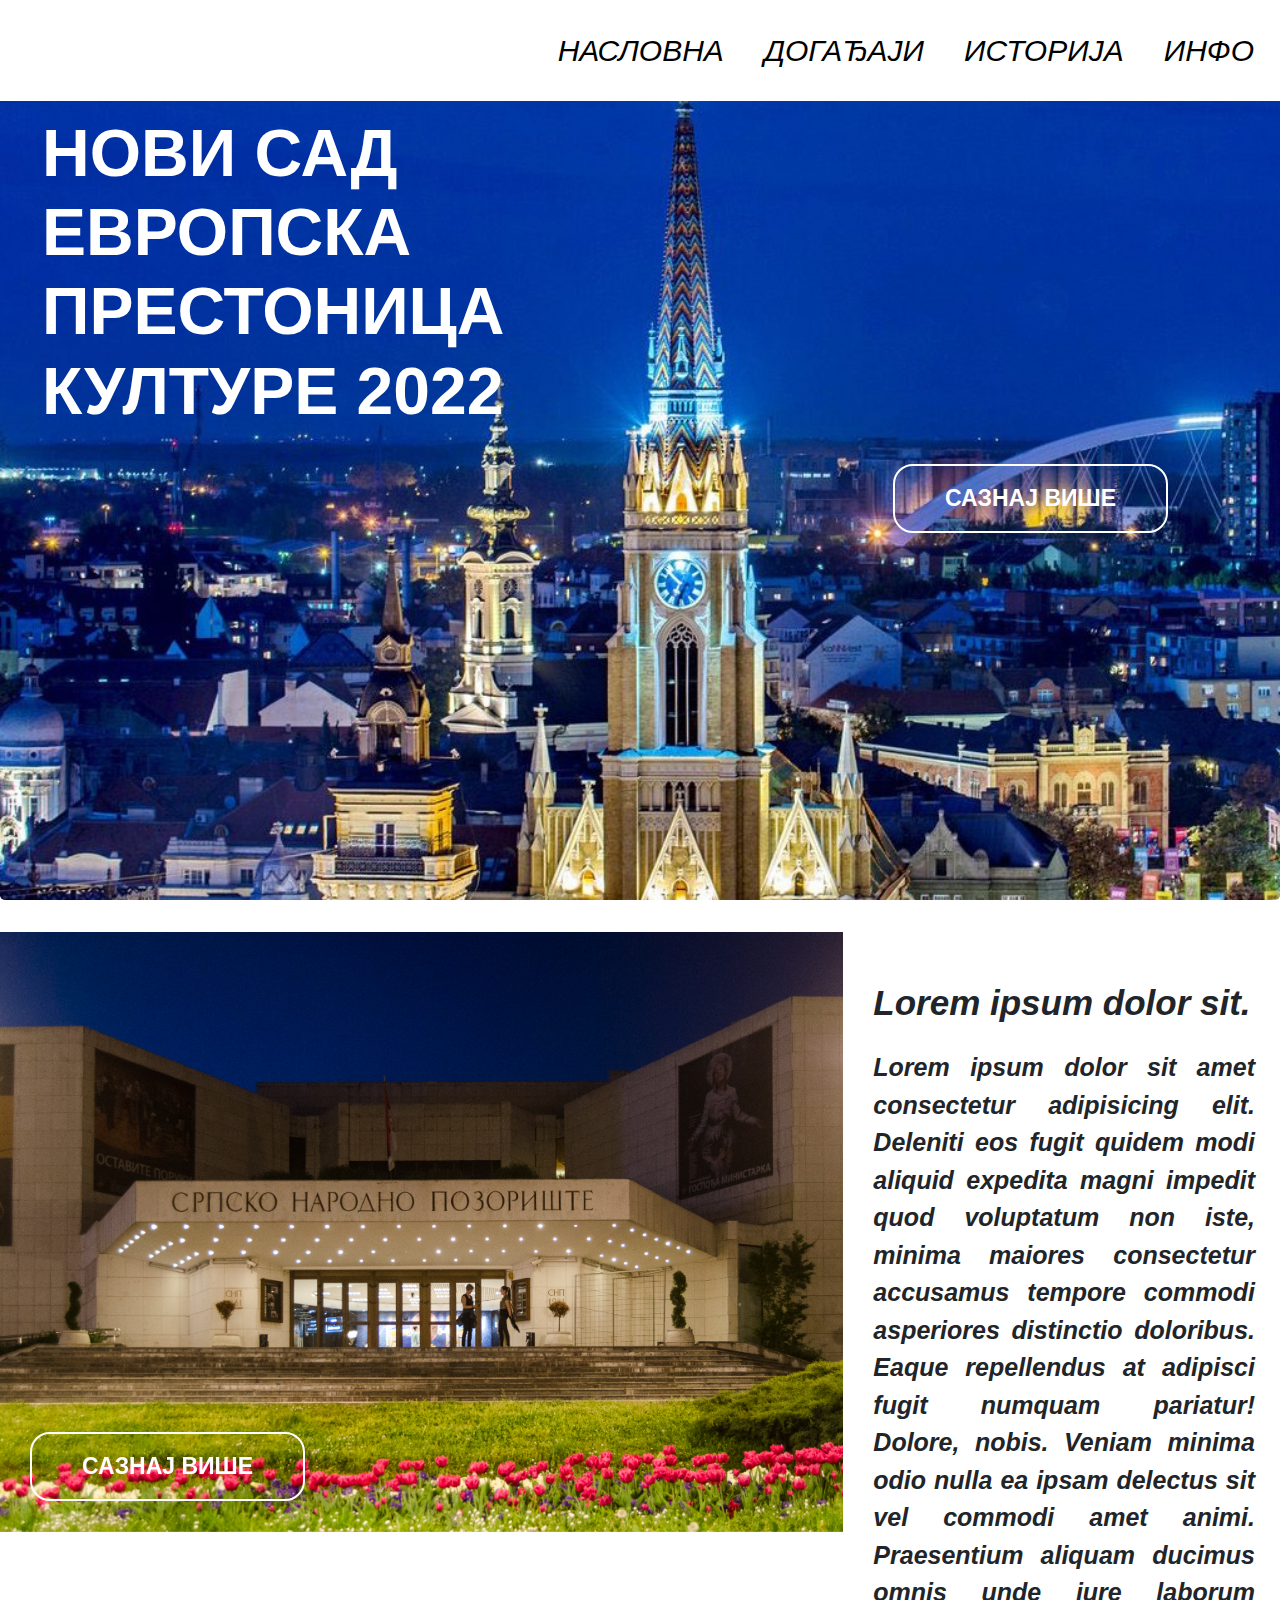
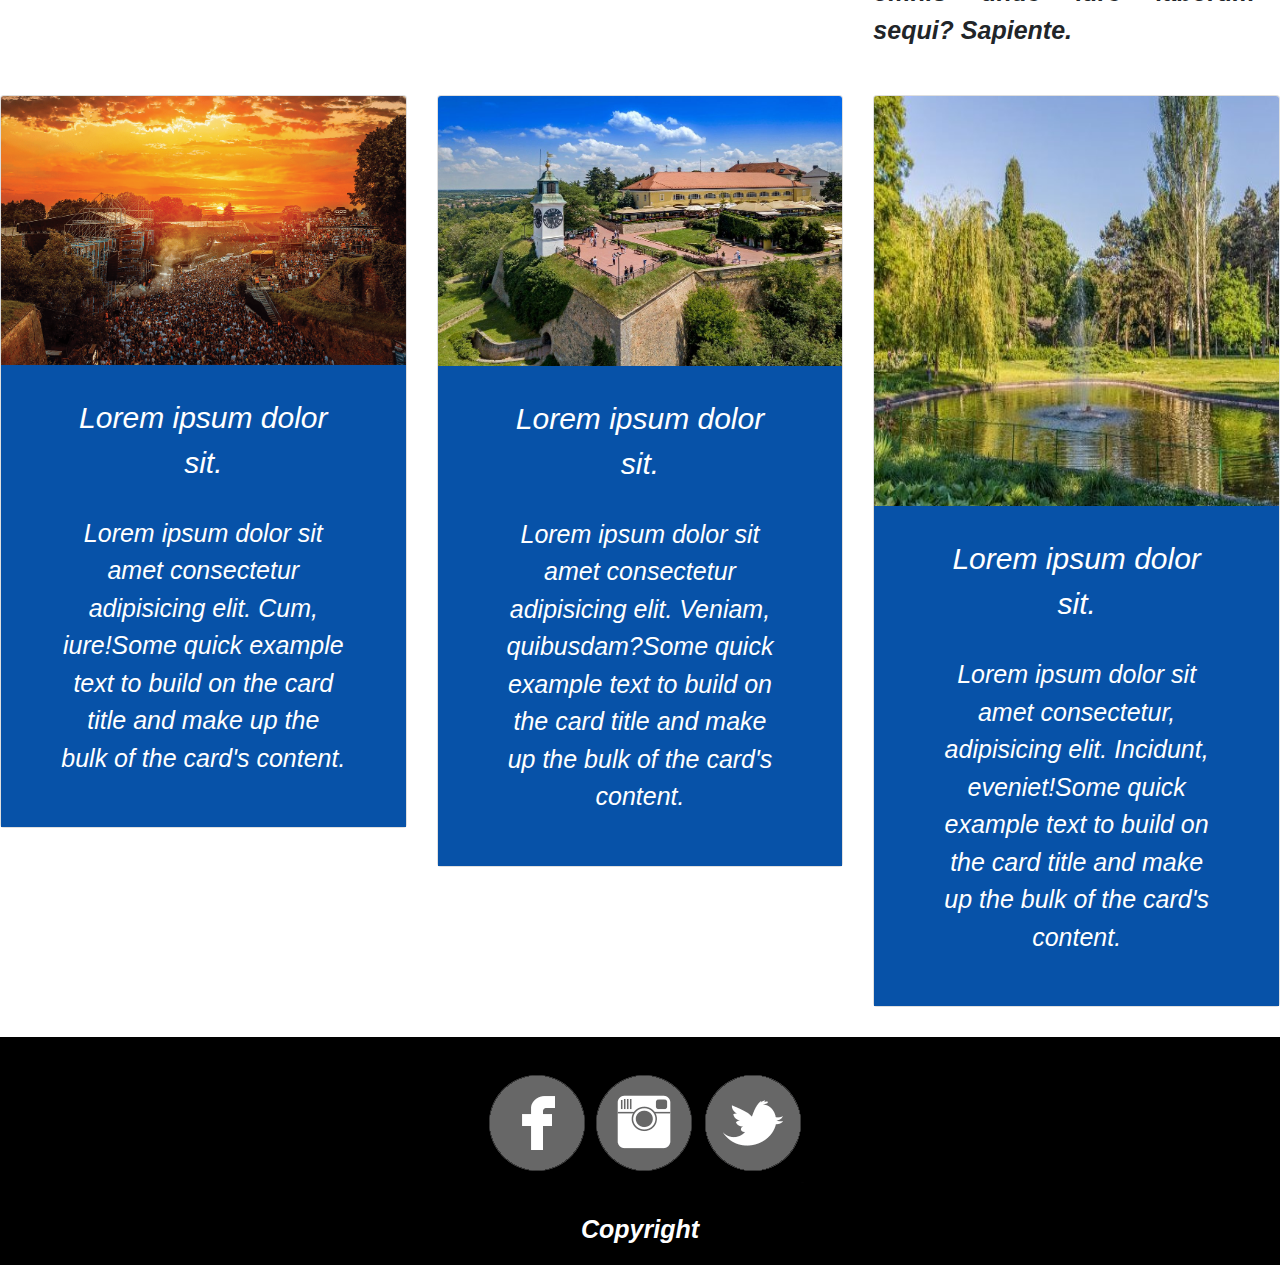
<file: index.html>
<!DOCTYPE html>
<html lang="en">
<head>
    <meta charset="UTF-8">
    <meta http-equiv="X-UA-Compatible" content="IE=edge">
    <meta name="viewport" content="width=device-width, initial-scale=1.0">
    <link rel="stylesheet" href="style.css">
    <title>Нови Сад град културе</title>
	<link rel="icon" href="brand.ico">
	<link rel="stylesheet" href="https://cdn.jsdelivr.net/npm/bootstrap@4.4.1/dist/css/bootstrap.min.css" integrity="sha384-Vkoo8x4CGsO3+Hhxv8T/Q5PaXtkKtu6ug5TOeNV6gBiFeWPGFN9MuhOf23Q9Ifjh" crossorigin="anonymous">
</head>
<body>
	<header class="jumbotron hero">
		<div class="container-fluid">
		<nav class="navbar navbar-expand-lg navbar-light bg-light" id="navFix">
			<button id="ham" class="navbar-toggler" type="button" data-toggle="collapse" data-target="#navbarNavAltMarkup" aria-controls="navbarNavAltMarkup" aria-expanded="false" aria-label="Toggle navigation">
			  <span class="navbar-toggler-icon"></span>
			</button>
			<div class="collapse navbar-collapse nav-position" id="navbarNavAltMarkup">
				<div class="navbar-nav" id="nav">
					<a class="nav-item nav-link link" id="id" href="index.html">Насловна</a>
					<a class="nav-item nav-link link" id="id1" href="dogadjaji.html">Догађаји</a>
					<a class="nav-item nav-link link" id="id2" href="istorija.html">Историја</a>
					<a class="nav-item nav-link link" id="id3" href="info.html">Инфо</a>
			  	</div>
			</div>
		</nav>

		<div class="row">
			<div class="col-lg-3 col-sm-4 col-xs-12">
				<div class="position-header">
					<h1 class="header-h1">НОВИ САД ЕВРОПСКА ПРЕСТОНИЦА КУЛТУРЕ 2022</h1>
				</div>
			</div>
			<div class="col-lg-9 col-sm-8 col-xs-12">
				<div class="text">
					<a href="istorija.html">
						<button id="ghost" type="button" class="button btn btn-link">САЗНАЈ ВИШЕ</button>
					</a>
				</div>
			</div>
		</div>
		</div>
	</header>

	<div class="row">
		<div class="col-lg-8 col-sm-12 col-xs-12">
			<div id="carouselExampleSlidesOnly" class="carousel slide" data-ride="carousel">
				<div class="carousel-inner">
				  	<div class="carousel-item active">
					  	<img src="snp.jpg" class="d-block w-100 dimenzije" alt="Srpsko narodno pozorište">
				  	</div>
				  	<div class="carousel-item">
						<img src="mefisto.jpg" class="d-block w-100 dimenzije" alt="Predstava ,,Mefisto''">
				  	</div>
				  	<div class="carousel-item">
						<img src="dzez.jpg" class="d-block w-100 dimenzije" alt="Džez festival">
				  	</div>
				</div>
				<a href="dogadjaji.html">
					<button id="dugme" type="button" class="button btn btn-link">САЗНАЈ ВИШЕ</button>
				</a>
			</div>
		</div>
		<div class="col-lg-4 col-sm-12 col-xs-12">
			<div class="zajedno">
				<h3>Lorem ipsum dolor sit.</h3>
				<p>Lorem ipsum dolor sit amet consectetur adipisicing elit. Deleniti eos fugit quidem modi aliquid expedita magni impedit quod voluptatum non iste, minima maiores consectetur accusamus tempore commodi asperiores distinctio doloribus. Eaque repellendus at adipisci fugit numquam pariatur! Dolore, nobis. Veniam minima odio nulla ea ipsam delectus sit vel commodi amet animi. Praesentium aliquam ducimus omnis unde iure laborum sequi? Sapiente.</p>
			</div>
		</div>
	</div>
	
	<div class="row red">
		<div class="col-lg-4 col-sm-6 col-xs-12">
			<div class="card kartica">
				<img src="exit.png" class="card-img-top" alt="Egzit festival">
				<div class="card-body div">
					<div class="paragraf">
						<p class="card-naslov">Lorem ipsum dolor sit.</p>
					  	<p class="card-text card-tekst">Lorem ipsum dolor sit amet consectetur adipisicing elit. Cum, iure!Some quick example text to build on the card title and make up the bulk of the card's content.</p>
					</div>
				</div>
			</div>
		</div>
		<div class="col-lg-4 col-sm-6 col-xs-12">
			<div class="card kartica">
				<img src="djava.jpg" class="card-img-top"  alt="Petrovaradinska tvrdjava">
				<div class="card-body div">
					<div class="paragraf">
						<p class="card-naslov">Lorem ipsum dolor sit.</p>
					  	<p class="card-text card-tekst">Lorem ipsum dolor sit amet consectetur adipisicing elit. Veniam, quibusdam?Some quick example text to build on the card title and make up the bulk of the card's content.</p>
					</div>
				</div>
			</div>
		</div>
		<div class="col-lg-4 col-sm-6 col-xs-12">
			<div class="card kartica">
				<img src="dunavski.jpg" class="card-img-top" style="height: 410px;"  alt="Dunavski park">
				<div class="card-body div">
					<div class="paragraf">
						<p class="card-naslov">Lorem ipsum dolor sit.</p>
					  	<p class="card-text card-tekst">Lorem ipsum dolor sit amet consectetur, adipisicing elit. Incidunt, eveniet!Some quick example text to build on the card title and make up the bulk of the card's content.</p>
					</div>
				</div>
			</div>
		</div>
	</div>

	<div class="row">
		<div class="futer col-lg-12 col-sm-12 col-xs-12">
			<img src="media.png" alt="Social media">
		</div>
	</div>
	<div class="row">
		<div class="futer col-lg-12 col-sm-12 col-xs-12">
			<p id="copyright">Copyright</p>
		</div>
	</div>
		  
	  <script src="https://code.jquery.com/jquery-3.4.1.slim.min.js" integrity="sha384-J6qa4849blE2+poT4WnyKhv5vZF5SrPo0iEjwBvKU7imGFAV0wwj1yYfoRSJoZ+n" crossorigin="anonymous"></script>
	  <script src="https://cdn.jsdelivr.net/npm/popper.js@1.16.0/dist/umd/popper.min.js" integrity="sha384-Q6E9RHvbIyZFJoft+2mJbHaEWldlvI9IOYy5n3zV9zzTtmI3UksdQRVvoxMfooAo" crossorigin="anonymous"></script>
	  <script src="https://cdn.jsdelivr.net/npm/bootstrap@4.4.1/dist/js/bootstrap.min.js" integrity="sha384-wfSDF2E50Y2D1uUdj0O3uMBJnjuUD4Ih7YwaYd1iqfktj0Uod8GCExl3Og8ifwB6" crossorigin="anonymous"></script>
</body>
</html>
</file>
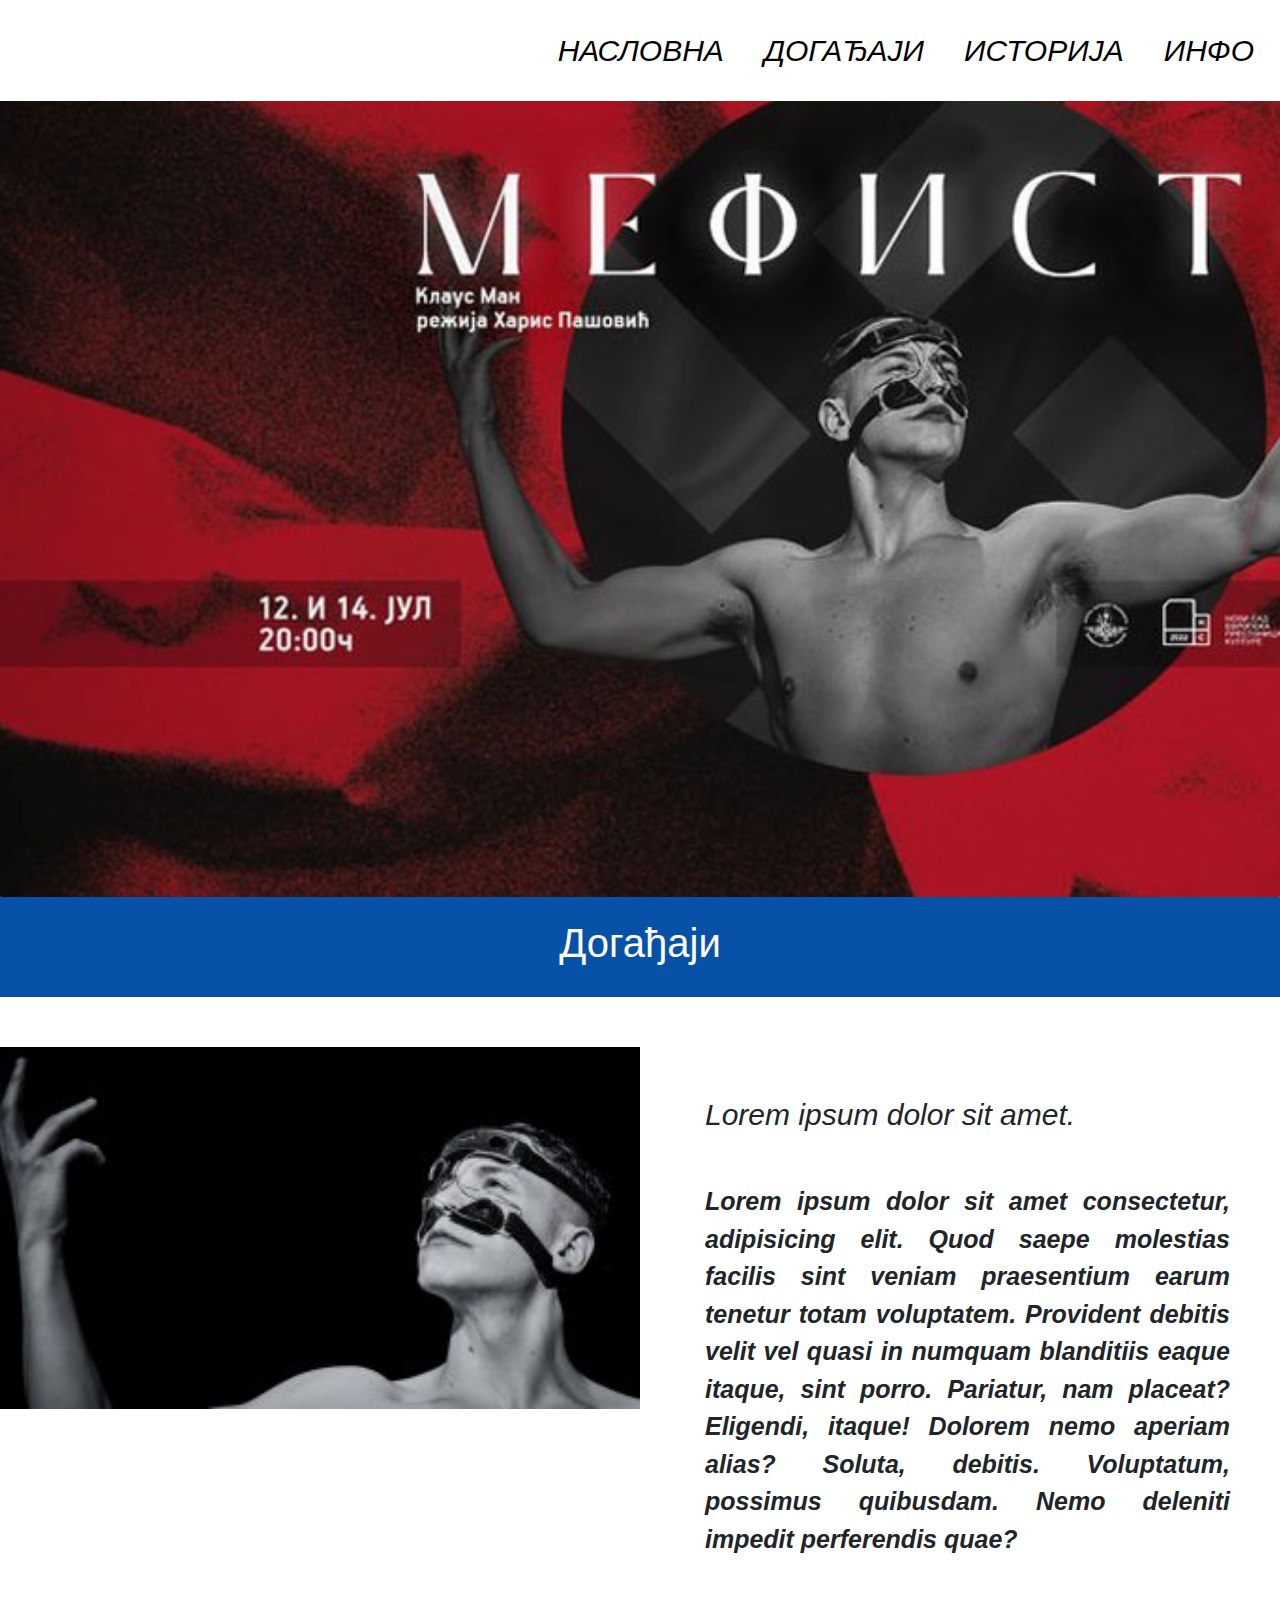
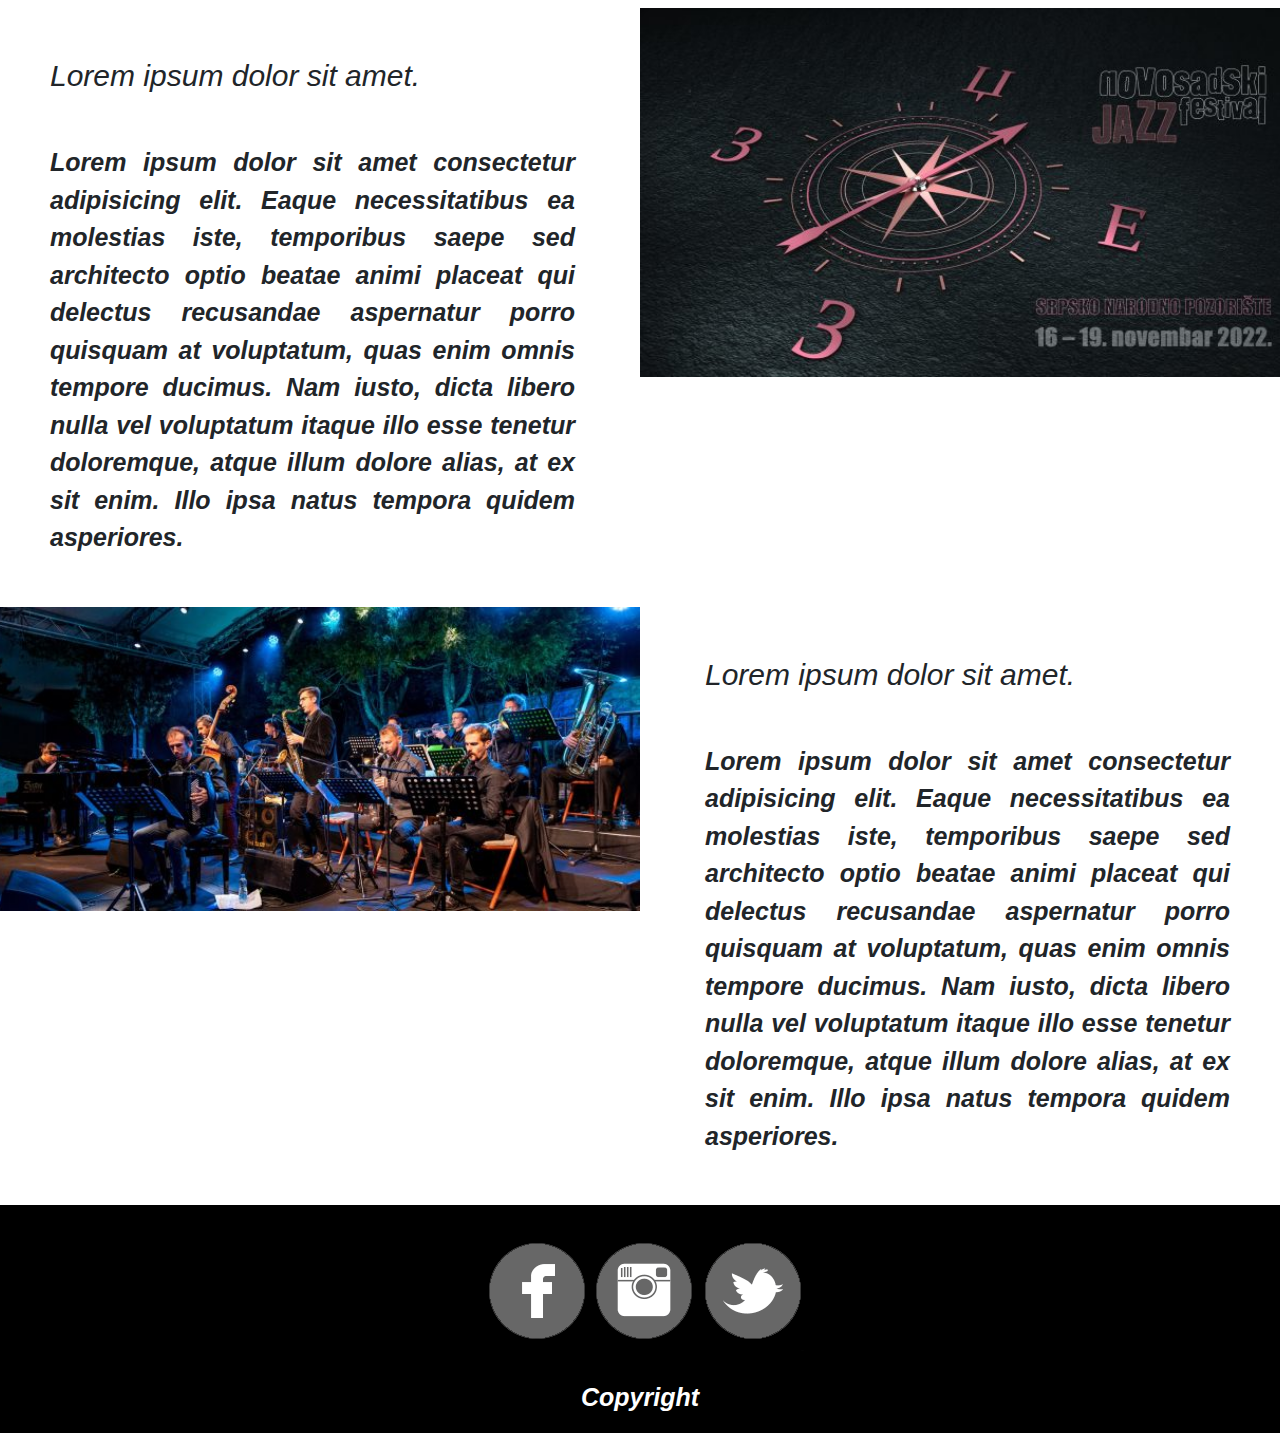
<file: dogadjaji.html>
<!DOCTYPE html>
<html lang="en">
<head>
    <meta charset="UTF-8">
    <meta http-equiv="X-UA-Compatible" content="IE=edge">
    <meta name="viewport" content="width=device-width, initial-scale=1.0">
    <title>Догађаји</title>
    <link rel="icon" href="brand.ico">
    <link rel="stylesheet" href="style.css">
    <link rel="stylesheet" href="https://cdn.jsdelivr.net/npm/bootstrap@4.4.1/dist/css/bootstrap.min.css" integrity="sha384-Vkoo8x4CGsO3+Hhxv8T/Q5PaXtkKtu6ug5TOeNV6gBiFeWPGFN9MuhOf23Q9Ifjh" crossorigin="anonymous">
</head>
<body>
    <header class="jumbotron hero-image">
		<div class="container-fluid">
		<nav class="navbar navbar-expand-lg navbar-light bg-light" id="navFix">
			<button id="ham" class="navbar-toggler" type="button" data-toggle="collapse" data-target="#navbarNavAltMarkup" aria-controls="navbarNavAltMarkup" aria-expanded="false" aria-label="Toggle navigation">
			  <span class="navbar-toggler-icon"></span>
			</button>
			<div class="collapse navbar-collapse nav-position" id="navbarNavAltMarkup">
				<div class="navbar-nav" id="nav">
					<a class="nav-item nav-link link" id="id" href="index.html">Насловна</a>
					<a class="nav-item nav-link link" id="id1" href="dogadjaji.html">Догађаји</a>
					<a class="nav-item nav-link link" id="id2" href="istorija.html">Историја</a>
					<a class="nav-item nav-link link" id="id3" href="info.html">Инфо</a>
			  	</div>
			</div>
		</nav>
        </div>
    </header>
    
    <div class="row heading">
        <div class="kol col-lg-12 col-sm-12 col-xs-12">
            <h1>Догађаји</h1>
        </div>
    </div>

    <div class="row prvi-red ">
        <div class="mefisto col-lg-6 col-sm-12 col-xs-12"></div>
        <div class="col-lg-6 col-sm-12 col-xs-12">
            <h1 class="naslov-h1">Lorem ipsum dolor sit amet.</h1>
            <p class="pasus">Lorem ipsum dolor sit amet consectetur, adipisicing elit. Quod saepe molestias facilis sint veniam praesentium earum tenetur totam voluptatem. Provident debitis velit vel quasi in numquam blanditiis eaque itaque, sint porro. Pariatur, nam placeat? Eligendi, itaque! Dolorem nemo aperiam alias? Soluta, debitis. Voluptatum, possimus quibusdam. Nemo deleniti impedit perferendis quae?</p>
        </div>
    </div>
    <div class="row">
        <div class="col-lg-6 col-sm-12 col-xs-12 order-lg-1 order-sm-2 order-2 ">
            <h1 class="naslov-h1">Lorem ipsum dolor sit amet.</h1>
            <p class="pasus">Lorem ipsum dolor sit amet consectetur adipisicing elit. Eaque necessitatibus ea molestias iste, temporibus saepe sed architecto optio beatae animi placeat qui delectus recusandae aspernatur porro quisquam at voluptatum, quas enim omnis tempore ducimus. Nam iusto, dicta libero nulla vel voluptatum itaque illo esse tenetur doloremque, atque illum dolore alias, at ex sit enim. Illo ipsa natus tempora quidem asperiores.</p>
        </div>
        <div class="festival col-lg-6 col-sm-12 col-xs-12 order-lg-2 order-sm-1 order-1 "></div>
    </div>
    <div class="row">
        <div class="dzez col-lg-6 col-sm-12 col-xs-12"></div>
        <div class="col-lg-6 col-sm-12 col-xs-12">
            <h1 class="naslov-h1">Lorem ipsum dolor sit amet.</h1>
            <p class="pasus">Lorem ipsum dolor sit amet consectetur adipisicing elit. Eaque necessitatibus ea molestias iste, temporibus saepe sed architecto optio beatae animi placeat qui delectus recusandae aspernatur porro quisquam at voluptatum, quas enim omnis tempore ducimus. Nam iusto, dicta libero nulla vel voluptatum itaque illo esse tenetur doloremque, atque illum dolore alias, at ex sit enim. Illo ipsa natus tempora quidem asperiores.</p>
        </div>
    </div>

    <div class="row">
		<div class="futer col-lg-12 col-sm-12 col-xs-12">
			<img src="media.png" alt="Social media">
		</div>
	</div>
	<div class="row">
		<div class="futer col-lg-12 col-sm-12 col-xs-12">
			<p id="copyright">Copyright</p>
		</div>
	</div>

    <script src="https://code.jquery.com/jquery-3.4.1.slim.min.js" integrity="sha384-J6qa4849blE2+poT4WnyKhv5vZF5SrPo0iEjwBvKU7imGFAV0wwj1yYfoRSJoZ+n" crossorigin="anonymous"></script>
    <script src="https://cdn.jsdelivr.net/npm/popper.js@1.16.0/dist/umd/popper.min.js" integrity="sha384-Q6E9RHvbIyZFJoft+2mJbHaEWldlvI9IOYy5n3zV9zzTtmI3UksdQRVvoxMfooAo" crossorigin="anonymous"></script>
    <script src="https://cdn.jsdelivr.net/npm/bootstrap@4.4.1/dist/js/bootstrap.min.js" integrity="sha384-wfSDF2E50Y2D1uUdj0O3uMBJnjuUD4Ih7YwaYd1iqfktj0Uod8GCExl3Og8ifwB6" crossorigin="anonymous"></script>
</body>
</html>
</file>
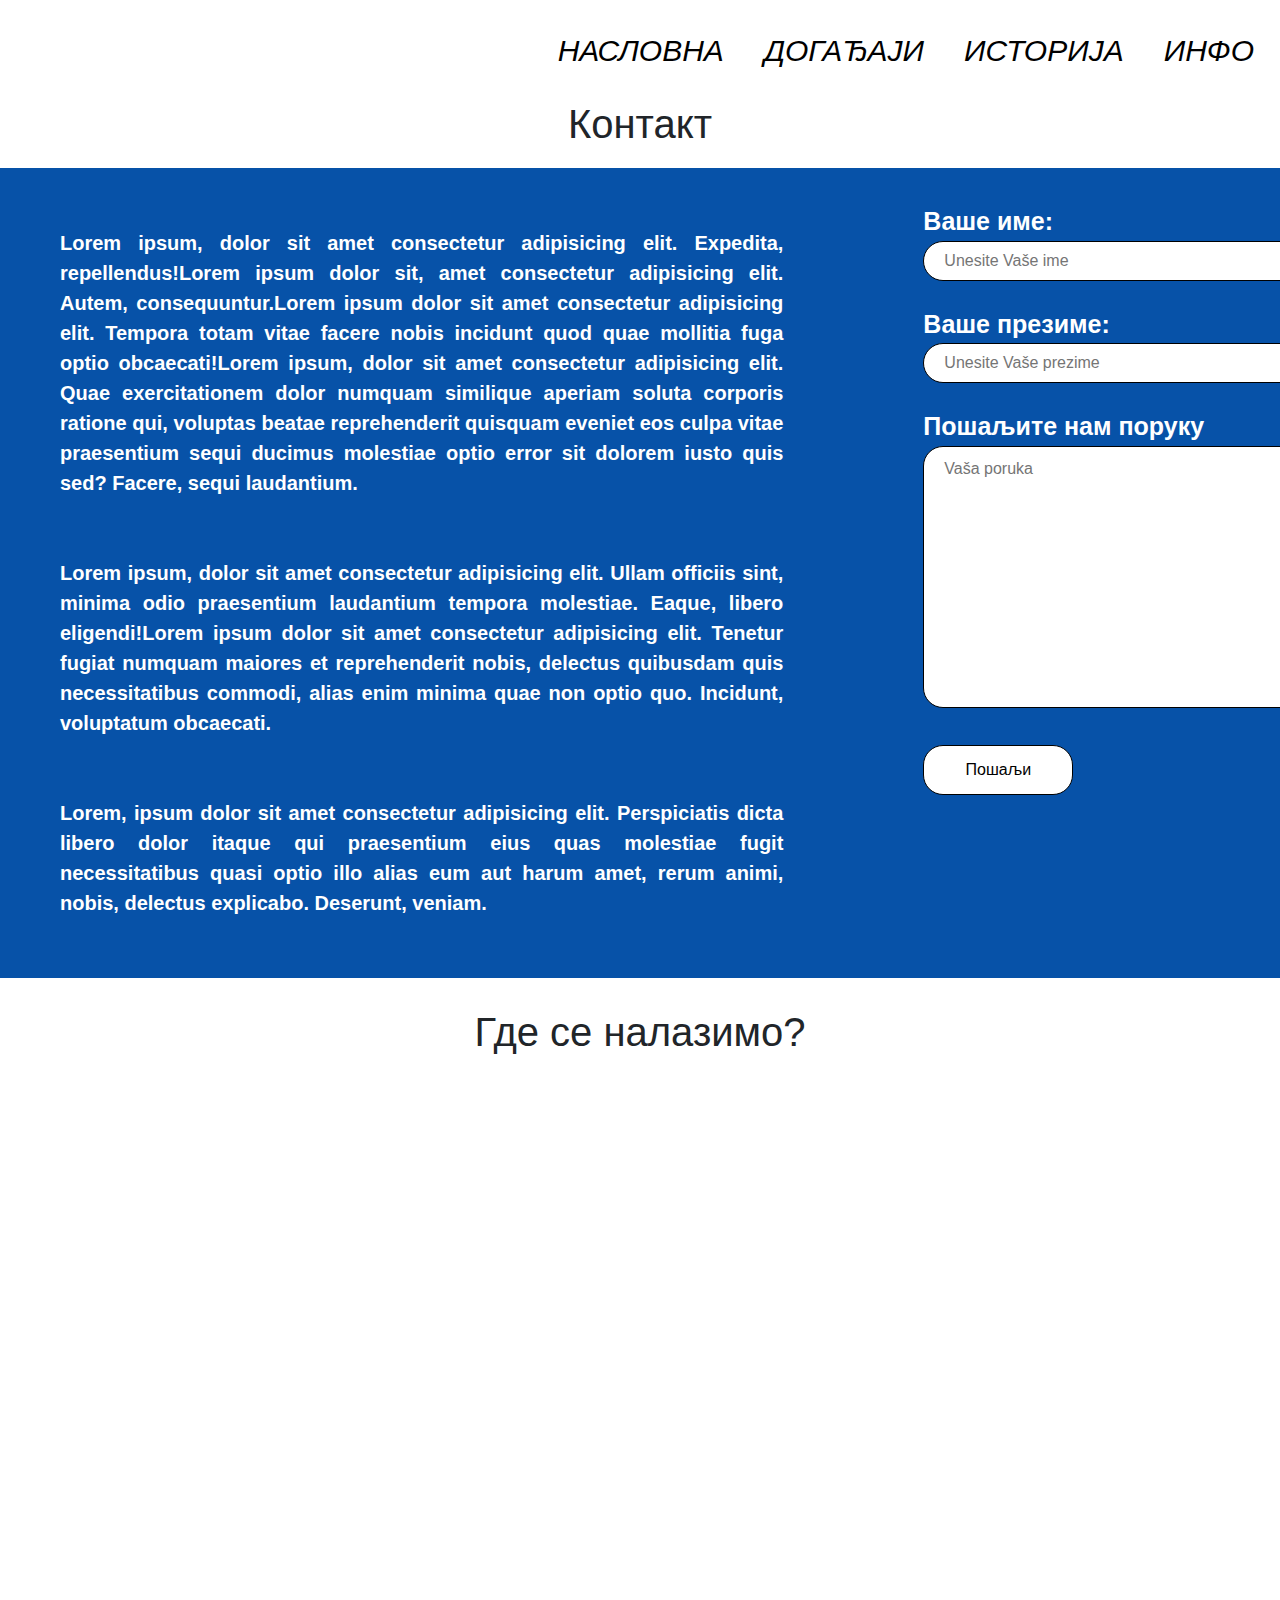
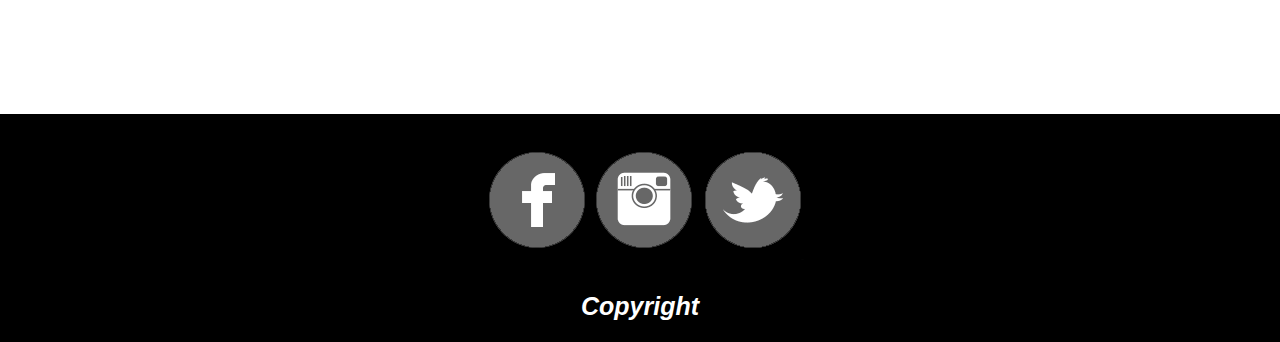
<file: info.html>
<!DOCTYPE html>
<html lang="en">
<head>
    <meta charset="UTF-8">
    <meta http-equiv="X-UA-Compatible" content="IE=edge">
    <meta name="viewport" content="width=device-width, initial-scale=1.0">
    <title>Инфо</title>
    <link rel="icon" href="brand.ico">
    <link rel="stylesheet" href="style.css">
    <link rel="stylesheet" href="https://cdn.jsdelivr.net/npm/bootstrap@4.4.1/dist/css/bootstrap.min.css" integrity="sha384-Vkoo8x4CGsO3+Hhxv8T/Q5PaXtkKtu6ug5TOeNV6gBiFeWPGFN9MuhOf23Q9Ifjh" crossorigin="anonymous">
</head>
<body>
    <header>
		<div class="container-fluid">
		<nav class="navbar navbar-expand-lg navbar-light bg-light" id="navFix">
			<button id="ham" class="navbar-toggler" type="button" data-toggle="collapse" data-target="#navbarNavAltMarkup" aria-controls="navbarNavAltMarkup" aria-expanded="false" aria-label="Toggle navigation">
			  <span class="navbar-toggler-icon"></span>
			</button>
			<div class="collapse navbar-collapse nav-position" id="navbarNavAltMarkup">
				<div class="navbar-nav" id="nav">
					<a class="nav-item nav-link link" id="id" href="index.html">Насловна</a>
					<a class="nav-item nav-link link" id="id1" href="dogadjaji.html">Догађаји</a>
					<a class="nav-item nav-link link" id="id2" href="istorija.html">Историја</a>
					<a class="nav-item nav-link link" id="id3" href="info.html">Инфо</a>
			  	</div>
			</div>
		</nav>
        </div>
    </header>

    <h1 class="kontakt_stranica"> Контакт </h1>
    <div class="row row-blue">
        <div class="tekst-prvi-red col-lg-8 col-sm-12 col-xs-12">
            <p>Lorem ipsum, dolor sit amet consectetur adipisicing elit. Expedita, repellendus!Lorem ipsum dolor sit, amet consectetur adipisicing elit. Autem, consequuntur.Lorem ipsum dolor sit amet consectetur adipisicing elit. Tempora totam vitae facere nobis incidunt quod quae mollitia fuga optio obcaecati!Lorem ipsum, dolor sit amet consectetur adipisicing elit. Quae exercitationem dolor numquam similique aperiam soluta corporis ratione qui, voluptas beatae reprehenderit quisquam eveniet eos culpa vitae praesentium sequi ducimus molestiae optio error sit dolorem iusto quis sed? Facere, sequi laudantium.</p>
            <p>Lorem ipsum, dolor sit amet consectetur adipisicing elit. Ullam officiis sint, minima odio praesentium laudantium tempora molestiae. Eaque, libero eligendi!Lorem ipsum dolor sit amet consectetur adipisicing elit. Tenetur fugiat numquam maiores et reprehenderit nobis, delectus quibusdam quis necessitatibus commodi, alias enim minima quae non optio quo. Incidunt, voluptatum obcaecati.</p>
            <p>Lorem, ipsum dolor sit amet consectetur adipisicing elit. Perspiciatis dicta libero dolor itaque qui praesentium eius quas molestiae fugit necessitatibus quasi optio illo alias eum aut harum amet, rerum animi, nobis, delectus explicabo. Deserunt, veniam.</p>
        </div>
        <div class="col-lg-4 col-sm-12 col-xs-12">
            <form>
                <p> Ваше име: </p>
                <input type="text" placeholder="Unesite Vaše ime" required>
                <p> Ваше презиме: </p>
                <input type="text" placeholder="Unesite Vaše prezime" required>
                <p>Пошаљите нам поруку</p>
                <textarea cols="50" rows="10" placeholder="Vaša poruka" required></textarea>

                <button type="button" class="btn btn-primary dugme-forma" data-toggle="modal" data-target="#exampleModal">
                 Пошаљи
                </button>
                <div class="modal fade" id="exampleModal" tabindex="-1" role="dialog" aria-labelledby="exampleModalLabel" aria-hidden="true">
                    <div class="modal-dialog" role="document">
                    <div class="modal-content">
                        <div class="modal-header">
                        <h5 class="modal-title modal-boja" id="exampleModalLabel">Инфо</h5>
                        <button type="button" class="close" data-dismiss="modal" aria-label="Close">
                            <span aria-hidden="true">&times;</span>
                        </button>
                        </div>
                        <div class="modal-body modal-boja">
                        Успешна пријава!
                        </div>
                        <div class="modal-footer">
                        <button type="button" class="btn btn-secondary" data-dismiss="modal">Затвори</button>
                        </div>
                    </div>
                    </div>
                </div>
            </form>   
        </div>
    </div>
    <h1 class="kontakt_stranica1">Где се налазимо?</h1>
    <div class="row">
        <div class="iframe col-lg-12 col-sm-12 col-xs-12">
            <iframe src="https://www.google.com/maps/embed?pb=!1m18!1m12!1m3!1d44925.234674729574!2d19.808241659080274!3d45.27150439822881!2m3!1f0!2f0!3f0!3m2!1i1024!2i768!4f13.1!3m3!1m2!1s0x475b10613de93455%3A0xb6f7d683724fe28!2z0J3QvtCy0Lgg0KHQsNC0!5e0!3m2!1ssr!2srs!4v1671700724917!5m2!1ssr!2srs" width="900" height="550" style="border:0;" allowfullscreen="" loading="lazy" referrerpolicy="no-referrer-when-downgrade"></iframe>
        </div>
    </div>

    <div class="row">
		<div class="futer col-lg-12 col-sm-12 col-xs-12">
			<img src="media.png" alt="Social media">
		</div>
	</div>
	<div class="row">
		<div class="futer col-lg-12 col-sm-12 col-xs-12">
			<p id="copyright">Copyright</p>
		</div>
	</div>

    <script src="https://code.jquery.com/jquery-3.4.1.slim.min.js" integrity="sha384-J6qa4849blE2+poT4WnyKhv5vZF5SrPo0iEjwBvKU7imGFAV0wwj1yYfoRSJoZ+n" crossorigin="anonymous"></script>
    <script src="https://cdn.jsdelivr.net/npm/popper.js@1.16.0/dist/umd/popper.min.js" integrity="sha384-Q6E9RHvbIyZFJoft+2mJbHaEWldlvI9IOYy5n3zV9zzTtmI3UksdQRVvoxMfooAo" crossorigin="anonymous"></script>
    <script src="https://cdn.jsdelivr.net/npm/bootstrap@4.4.1/dist/js/bootstrap.min.js" integrity="sha384-wfSDF2E50Y2D1uUdj0O3uMBJnjuUD4Ih7YwaYd1iqfktj0Uod8GCExl3Og8ifwB6" crossorigin="anonymous"></script>
</body>
</html>
</file>
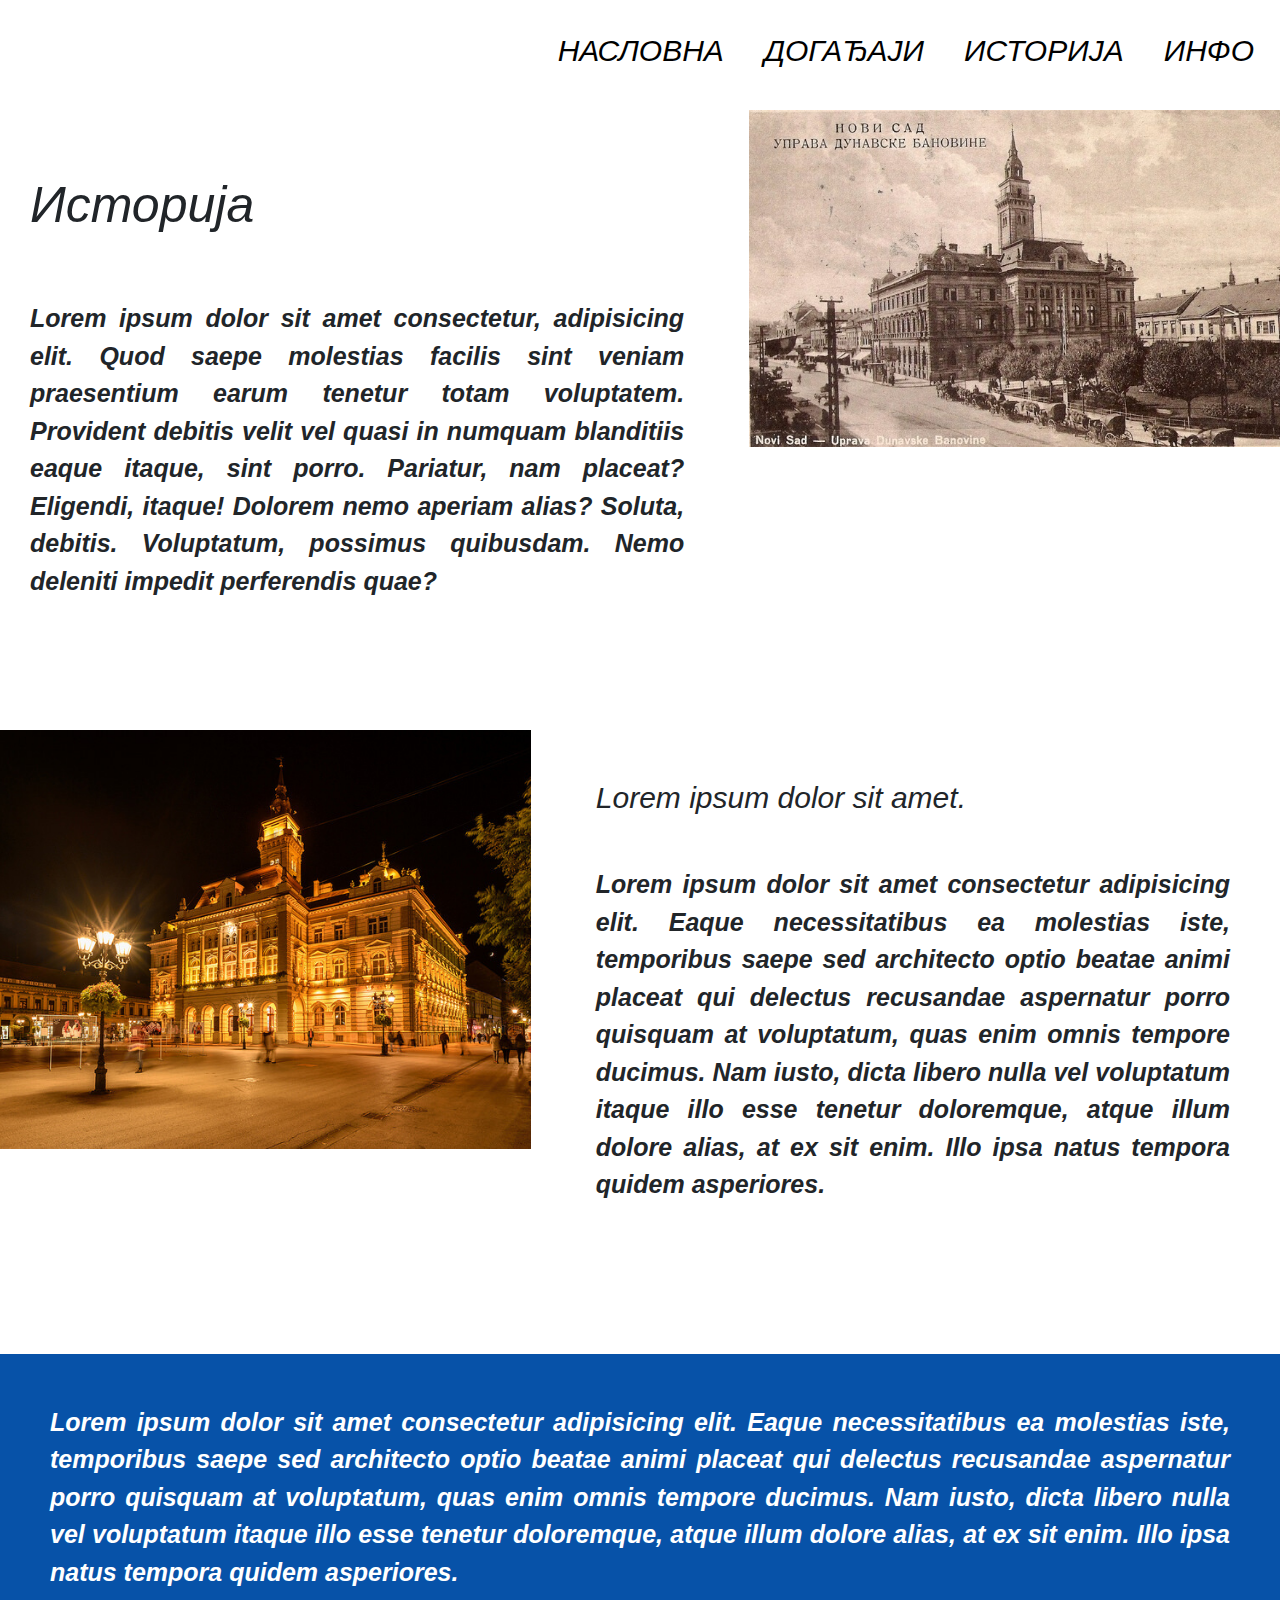
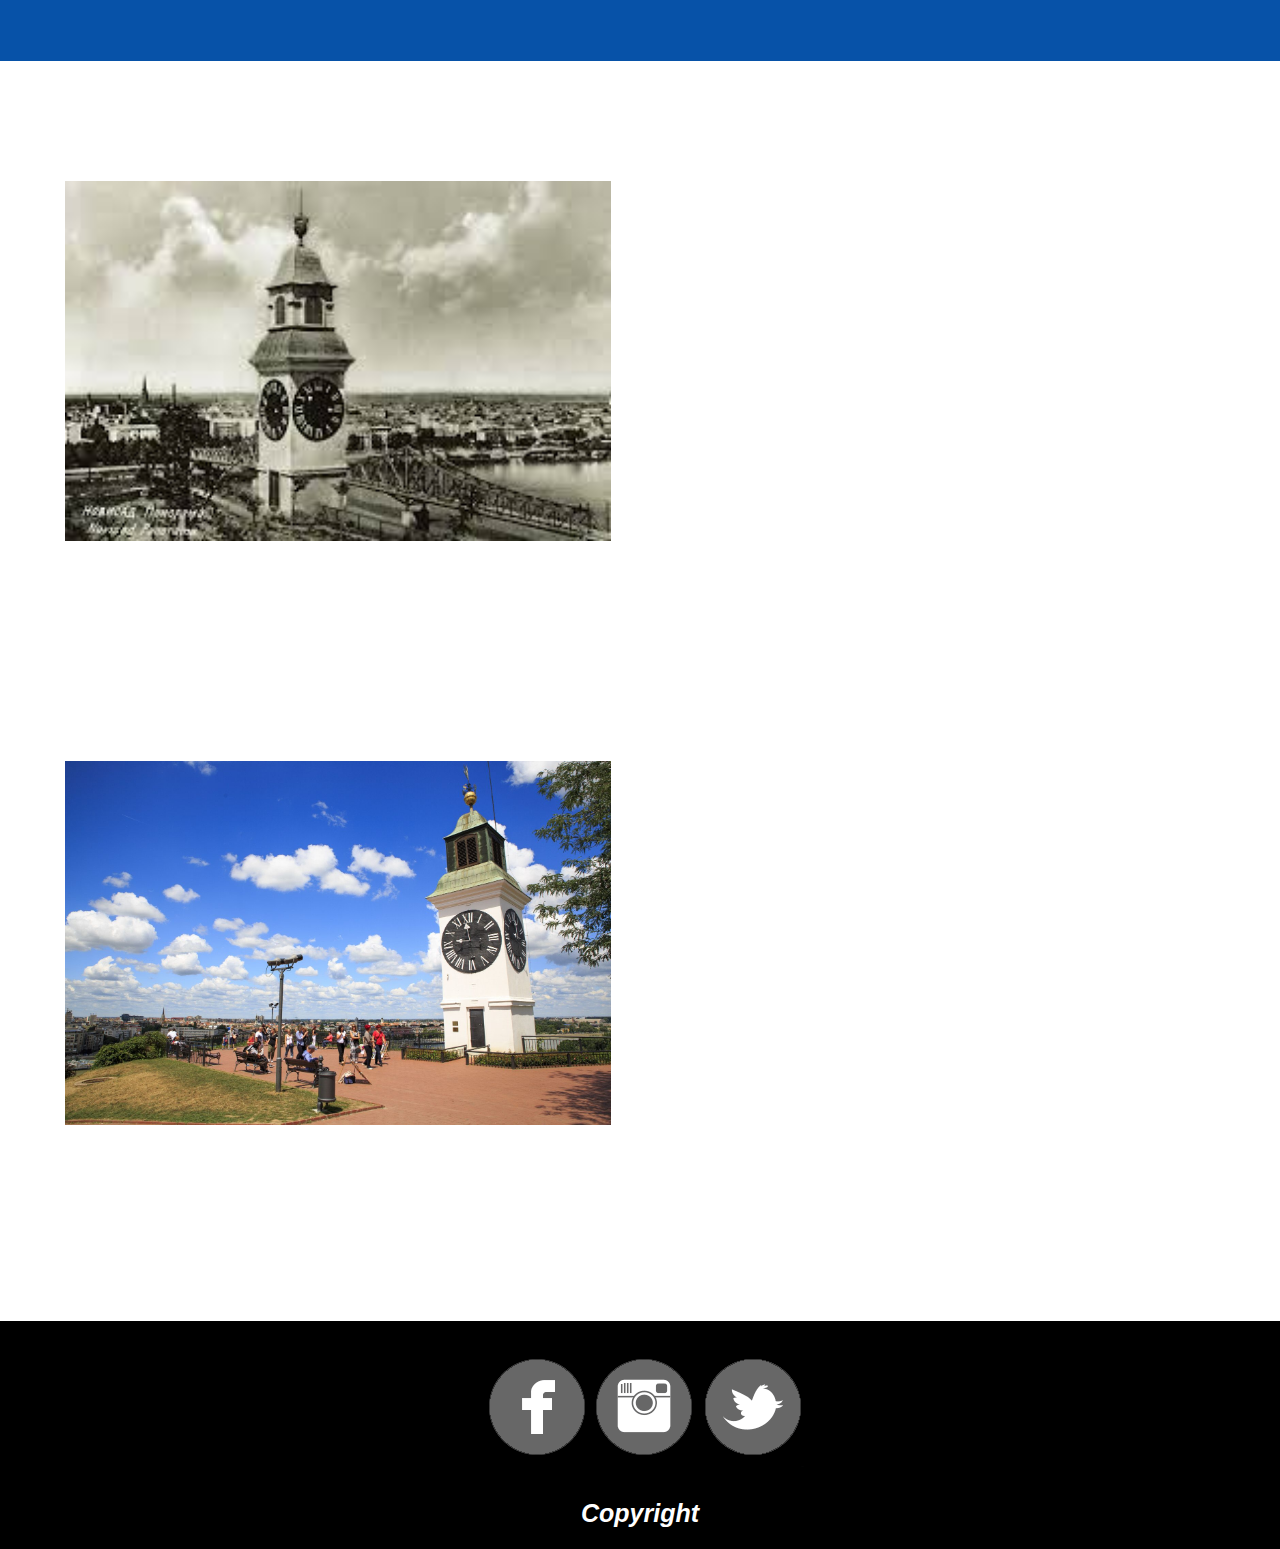
<file: istorija.html>
<!DOCTYPE html>
<html lang="en">
<head>
    <meta charset="UTF-8">
    <meta http-equiv="X-UA-Compatible" content="IE=edge">
    <meta name="viewport" content="width=device-width, initial-scale=1.0">
    <title>Istorija</title>
    <link rel="icon" href="brand.ico">
    <link rel="stylesheet" href="style.css">
    <link rel="stylesheet" href="https://cdn.jsdelivr.net/npm/bootstrap@4.4.1/dist/css/bootstrap.min.css" integrity="sha384-Vkoo8x4CGsO3+Hhxv8T/Q5PaXtkKtu6ug5TOeNV6gBiFeWPGFN9MuhOf23Q9Ifjh" crossorigin="anonymous">
</head>
<body>
    <header>
		<div class="container-fluid">
		<nav class="navbar navbar-expand-lg navbar-light bg-light" id="navFix">
			<button id="ham" class="navbar-toggler" type="button" data-toggle="collapse" data-target="#navbarNavAltMarkup" aria-controls="navbarNavAltMarkup" aria-expanded="false" aria-label="Toggle navigation">
			  <span class="navbar-toggler-icon"></span>
			</button>
			<div class="collapse navbar-collapse nav-position" id="navbarNavAltMarkup">
				<div class="navbar-nav" id="nav">
					<a class="nav-item nav-link link" id="id" href="index.html">Насловна</a>
					<a class="nav-item nav-link link" id="id1" href="dogadjaji.html">Догађаји</a>
					<a class="nav-item nav-link link" id="id2" href="istorija.html">Историја</a>
					<a class="nav-item nav-link link" id="id3" href="info.html">Инфо</a>
			  	</div>
			</div>
		</nav>
        </div>
    </header>

    <div class="row first-row">
        <div class="col-lg-7 col-sm-12 col-xs-12">
            <h1 class="naslov-h1-novi">Историја</h1>
            <p class="pasus-novi">Lorem ipsum dolor sit amet consectetur, adipisicing elit. Quod saepe molestias facilis sint veniam praesentium earum tenetur totam voluptatem. Provident debitis velit vel quasi in numquam blanditiis eaque itaque, sint porro. Pariatur, nam placeat? Eligendi, itaque! Dolorem nemo aperiam alias? Soluta, debitis. Voluptatum, possimus quibusdam. Nemo deleniti impedit perferendis quae?</p>
        </div>
        <div class="centar col-lg-5 col-sm-12 col-xs-12"></div>
    </div>
    <div class="row second-row">
        <div class="novi-sad col-lg-5 col-sm-12 col-xs-12 order-lg-1 order-sm-2 order-2"></div>
        <div class="col-lg-7 col-sm-12 col-xs-12 order-lg-2 order-sm-1 order-1">
            <h1 class="naslov-h1">Lorem ipsum dolor sit amet.</h1>
            <p class="pasus">Lorem ipsum dolor sit amet consectetur adipisicing elit. Eaque necessitatibus ea molestias iste, temporibus saepe sed architecto optio beatae animi placeat qui delectus recusandae aspernatur porro quisquam at voluptatum, quas enim omnis tempore ducimus. Nam iusto, dicta libero nulla vel voluptatum itaque illo esse tenetur doloremque, atque illum dolore alias, at ex sit enim. Illo ipsa natus tempora quidem asperiores.</p>
        </div>
    </div>

    <div class="row">
        <div class="blue-color col-lg-12 col-sm-12 col-xs-12">
            <p class="pasus">Lorem ipsum dolor sit amet consectetur adipisicing elit. Eaque necessitatibus ea molestias iste, temporibus saepe sed architecto optio beatae animi placeat qui delectus recusandae aspernatur porro quisquam at voluptatum, quas enim omnis tempore ducimus. Nam iusto, dicta libero nulla vel voluptatum itaque illo esse tenetur doloremque, atque illum dolore alias, at ex sit enim. Illo ipsa natus tempora quidem asperiores.</p>
        </div>
    </div>

    <div class="row">
        <div class="djava col-lg-5 col-offset-lg-1 col-sm-12 col-xs-12">
        </div>
        <div class="images col-lg-5 col-offset-lg-1 col-sm-12 col-xs-12"></div>
    </div>

    <div class="row">
		<div class="futer col-lg-12 col-sm-12 col-xs-12">
			<img src="media.png" alt="Social media">
		</div>
	</div>
	<div class="row">
		<div class="futer col-lg-12 col-sm-12 col-xs-12">
			<p id="copyright">Copyright</p>
		</div>
	</div>
    
    <script src="https://code.jquery.com/jquery-3.4.1.slim.min.js" integrity="sha384-J6qa4849blE2+poT4WnyKhv5vZF5SrPo0iEjwBvKU7imGFAV0wwj1yYfoRSJoZ+n" crossorigin="anonymous"></script>
    <script src="https://cdn.jsdelivr.net/npm/popper.js@1.16.0/dist/umd/popper.min.js" integrity="sha384-Q6E9RHvbIyZFJoft+2mJbHaEWldlvI9IOYy5n3zV9zzTtmI3UksdQRVvoxMfooAo" crossorigin="anonymous"></script>
    <script src="https://cdn.jsdelivr.net/npm/bootstrap@4.4.1/dist/js/bootstrap.min.js" integrity="sha384-wfSDF2E50Y2D1uUdj0O3uMBJnjuUD4Ih7YwaYd1iqfktj0Uod8GCExl3Og8ifwB6" crossorigin="anonymous"></script>
</body>
</html>
</file>
<file: style.css>
html,body{
  margin: 0;
  padding: 0;
  overflow: auto;
}
.hero{
  background-image: url("hero.jpg");
  background-size: cover;
  height: calc(100vh);
  border-radius: 0;
}
#navFix{
  background-color: white!important;
  position: fixed; top: 0px; right: 0px;
  z-index: 1;
  width: 100%;
  text-align: right;
}
.nav-position{
  display: flex;
  align-items: center;
  justify-content: right;
}
#ham{
  background-color: silver;
}
.link{
  font-style: italic;
  font-weight: 500;
  text-transform: uppercase;
  color: black !important;
  font-size: 30px;
}
.link:hover{
  color: grey!important;
}
#id, #id1, #id2, #id3{
  padding: 20px 10px 20px 30px;
}
.position-header{
  position: absolute; left: 10px; top: 50px;
}
.header-h1{
  color: white;
  font-size: 66px;
  font-weight: 600;
}
.text{
  position: absolute; top: 400px;  right: 80px;
}
#ghost, #dugme{
  color: white;
  border: 2px solid white;
  border-radius: 20px;
  padding: 15px 50px;
  font-weight: bold;
  font-size: 23px;
  text-decoration: none !important;
}
#ghost:hover{
  background-color: white;
  color: black;
}
#dugme{
  z-index: 1;
  position: relative; bottom: 100px; left: 30px;
}
#dugme:hover{
  background-color: white;
  color: black;
}
.dimenzije{
  width: 600px;
  height: 600px;
}
.zajedno h3{
  font-size: 35px;
}
.zajedno p{
  font-size: 25px;
  margin-top: 25px;
  margin-right: 25px;
  text-align: justify;
}
.zajedno h3,p{
  font-style: italic;
  font-weight: 600;
}
.zajedno{
  margin-top: 50px;
}
.red{
  margin-top: 30px;
}
.kartica{
  margin-bottom: 30px;
}
.div{
  background-color: rgb(7, 82, 168);
}
.paragraf{
  text-align: center;
  padding: 10px 40px 30px 40px;
}
.card-naslov, .card-tekst {
  font-style: italic;
  color: white;
  font-weight: 500;
  font-size: 25px;
}
.card-naslov{
  font-size: 30px;
}
.card-tekst{
  margin-top: 30px;
}
.futer{
  background-color: black;
  display: flex;
  align-items: center;
  justify-content: center;
}
#copyright{
  color: white;
  text-decoration: none;
  font-size: 25px;
}
/*dagadjaji*/
.hero-image{
  background-image: url('crveni_mefisto.jpg');
  background-size: cover;
  height: calc(100vh);
  border-radius: 0;
}
.heading{
  background-color:  rgb(7, 82, 168);
  height: 100px;
  margin-top: -35px;
}
.kol{
  display: flex;
  align-items: center;
  justify-content: center;
}
.heading h1{
  color: white;
}
.prvi-red{
  margin-top: 50px;
}
.mefisto{
  background-image: url('mefisto.jpg');
  background-repeat: no-repeat;
  background-size: 100%;
  height: 60vh;
}
.festival{
  background-image: url('festival.jpg');
  background-repeat: no-repeat;
  background-size: 100%;
  height: 60vh;
}
.dzez{
  background-image: url('dzez.jpg');
  background-repeat: no-repeat;
  background-size: 100%;
  height: 50vh;
}
.pasus, .naslov-h1{
  margin: 50px 50px;
  text-align: justify;
  font-size: 25px;
  font-style: italic;
}
.naslov-h1{
  font-size: 30px;
}
/*ISTORIJA*/
.first-row{
  margin-top: 110px;
}
.second-row{
  margin-top: 80px;
}
.pasus-novi, .naslov-h1-novi{
  margin: 50px;
  margin-top: 65px;
  margin-left: 30px;
  text-align: justify;
  font-size: 25px;
  font-style: italic;
}
.naslov-h1-novi{
  font-size: 50px;
}
.novi-sad{
  background-image: url('novi-sad.jpg');
  background-repeat: no-repeat;
  background-size: 100%;
  height: 50vh;
}
.centar{
  background-image: url('centar.jpg');
  background-repeat: no-repeat;
  background-size: 100%;
  height: 50vh;
}
.blue-color{
  background-color: rgb(7, 82, 168);
  color: white;
  padding-bottom: 20px;
  margin: 100px 0px 100px 0px;
}
.djava{
  background-image: url('images.jpg');
  background-repeat: no-repeat;
  background-size: 100%;
  height: 60vh;
  margin: 20px 80px;
}
.images{
  background-image: url('sat.jpg');
  background-repeat: no-repeat;
  background-size: 100%;
  height: 60vh;
  margin: 20px 80px;
}
/*info*/
.row-blue{
  background-color: rgb(7, 82, 168);
  color: white;
  margin-top: 20px;
}
.kontakt_stranica{
  margin-top: 100px;
  text-align: center;
}
.kontakt_stranica1{
  margin-top: 30px;
  text-align: center;
}
.tekst-prvi-red p{
  margin: 60px;
  font-style: normal;
  text-align: justify;
  font-size: 20px;
}
form{
  padding: 50px;
  padding-top: 10px;
}
form p{
  font-size: 25px;
  margin: 25px 0px 0px 0px;
  font-style: normal;
}
input{
  border: 1px solid black;
  border-radius: 20px;
  height: 40px;
  width: 450px;
  font-size: 20px;
  padding: 10px 20px;
}
input:hover{
  border: 1px solid white;
}
textarea{
  border: 1px solid black;
  border-radius: 20px;
  font-size: 20px;
  padding: 10px 20px;
  margin: 10px 20px 50px 0;
}
textarea:hover{
  border: 1px solid white;
}
.dugme-forma{
  width: 150px;
  height: 50px;
  font-size: 20px;
  color: black!important;
  background-color: white!important;
  border: 1px solid black!important;
  border-radius: 20px!important;
  display: block;
  margin: 30px 0 20px 0px;
  transition: 0.3s ease!important;
}
.dugme-forma:hover{
  background-color: black!important;
  color: white!important;
}
.iframe{
  display: flex;
  align-items: center;
  justify-content: center;
  margin-bottom: 50px;
  margin-top: 50px;
}
.modal-boja{
  color: black;
}
</file>
